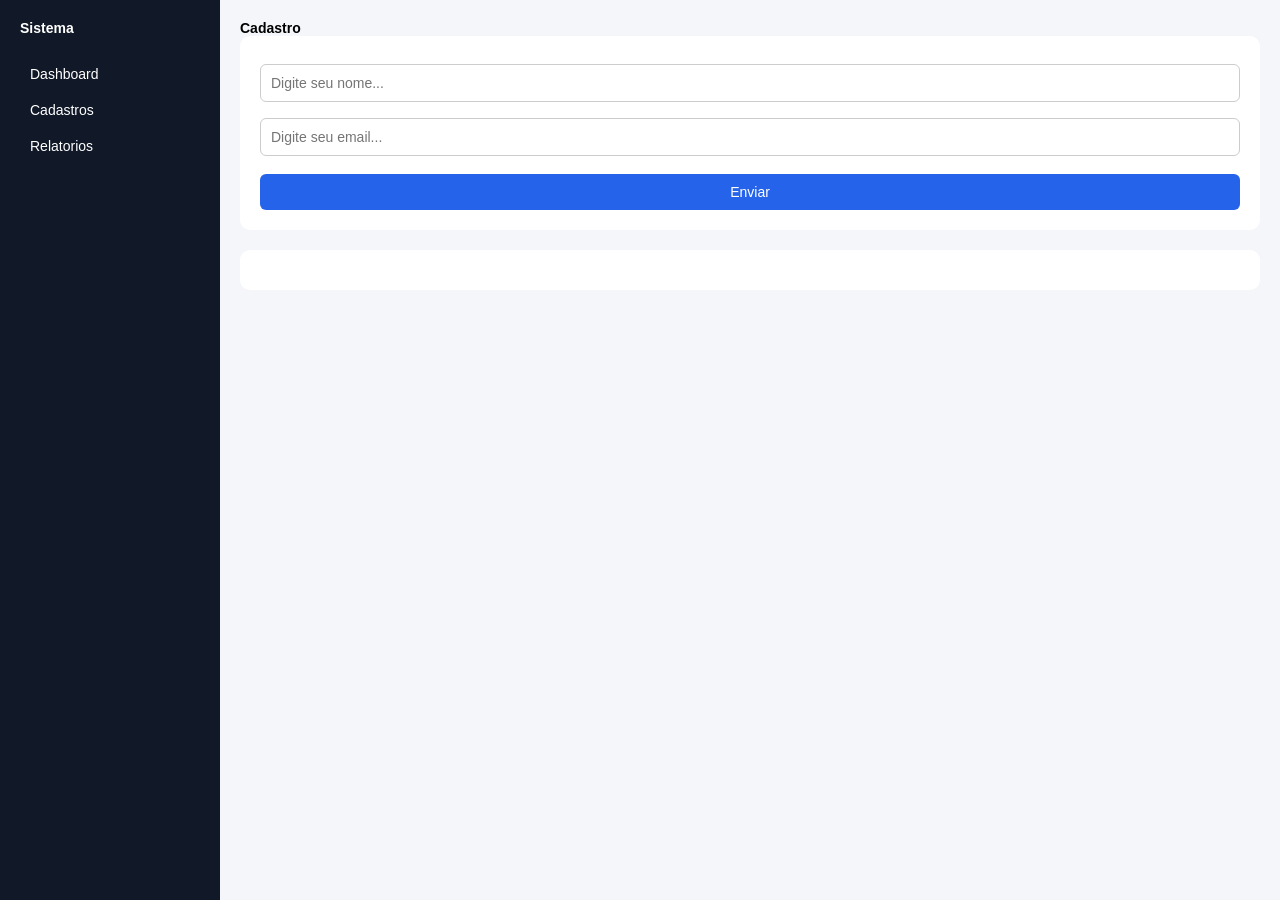
<file: Atividade/index.html>
<!DOCTYPE html>
<html lang="pt-br">
<head>
    <meta charset="UTF-8" />
    <meta name="viewport" content="width=device-width, initial-scale=1.0">
    <title>Mini sistema</title>
    <link rel="stylesheet" href="css/estilos.css">
</head>

<body>

<div class="container">
    
    <!-- SIDEBAR -->
    <aside class="sidebar">
        <h2>Sistema</h2>
        <a href="#">Dashboard</a>
        <a href="#">Cadastros</a>
        <a href="#">Relatorios</a>
    </aside>

    <!-- CONTEÚDO -->
    <main class="content">
        <h1>Cadastro</h1>

        <!-- FORMULÁRIO -->
        <section class="card">
            <form onsubmit="cadastrar(event)">
                <input type="text" id="nome" placeholder="Digite seu nome..." />
                <input type="email" id="email" placeholder="Digite seu email..." />
                <button type="submit">Enviar</button>
            </form>
        </section>

        <!-- LISTA -->
        <section class="card">
            <ul id="lista"></ul>
        </section>

    </main>

</div>

<script src="js/script.js"></script>

</body>
</html>
</file>
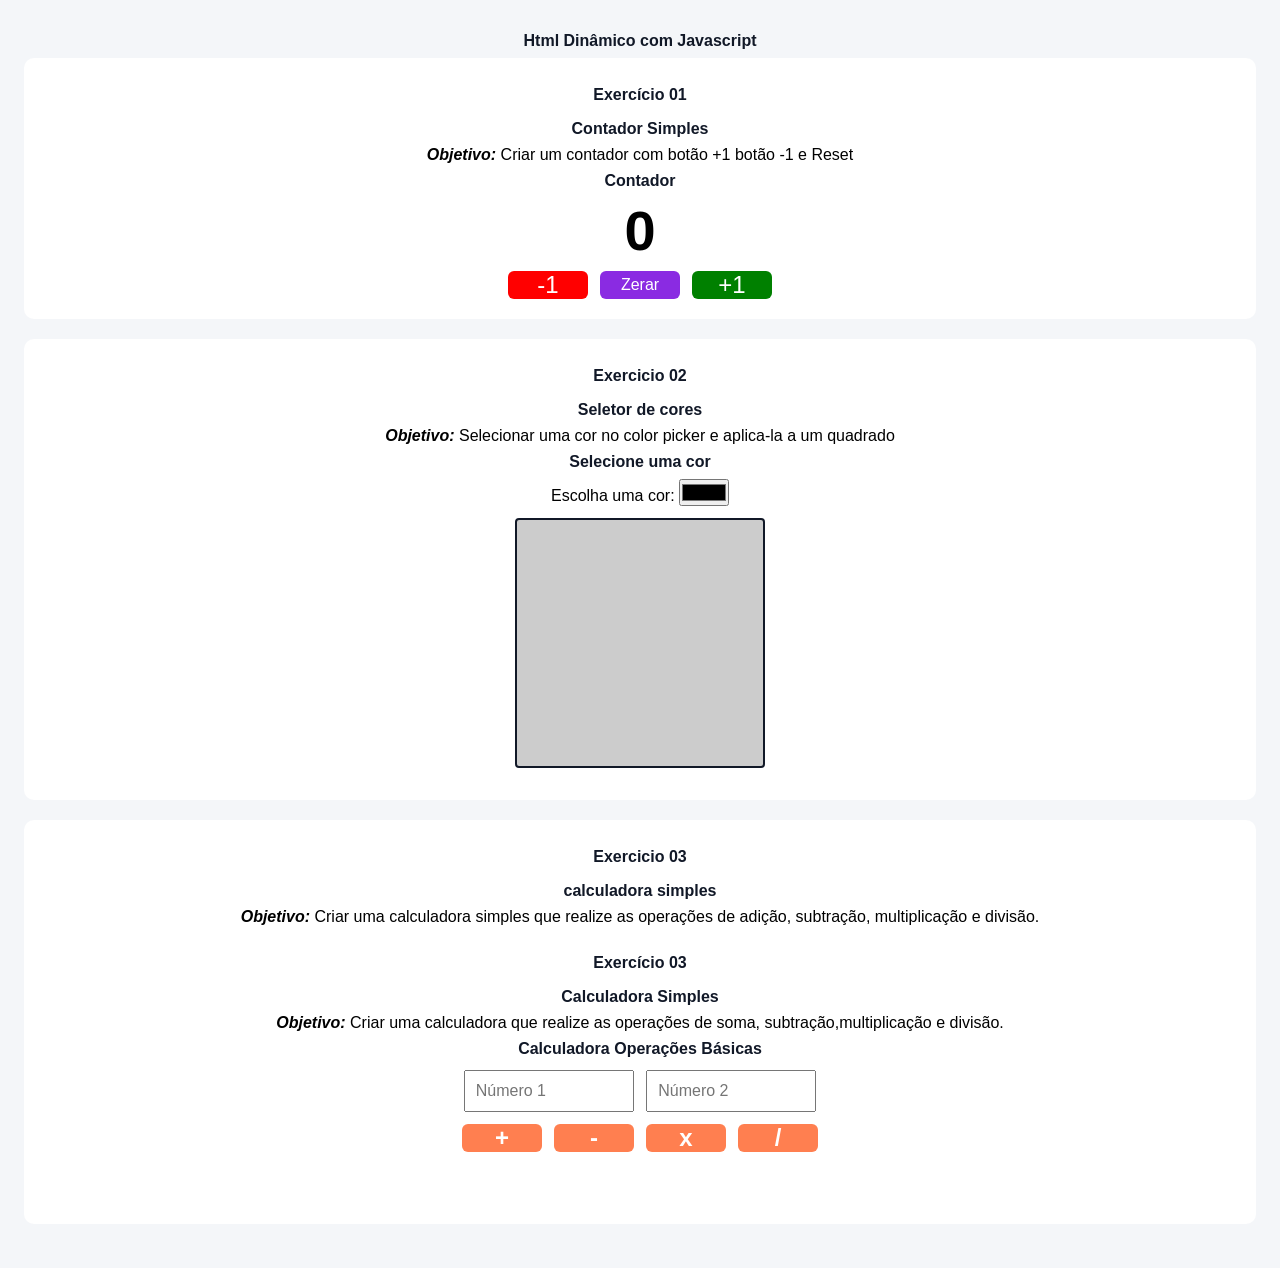
<file: Javascript/index.html>
<!doctype html>
<html lang="pt-br">
  <head>
    <meta charset="UTF-8" />
    <meta name="viewport" content="width=device-width, initial-scale=1.0" />
    <title>Javascript | Html Dinamico</title>
    <link rel="stylesheet" href="css/styles.css" />
  </head>
  <body>
    <h1>Html Dinâmico com Javascript</h1>

    <div class="card">
      <h2>Exercício 01</h2>
      <h3>Contador Simples</h3>
      <p>
        <span>Objetivo:</span>
        Criar um contador com botão +1 botão -1 e Reset
      </p>

      <div class="exercicio">
        <h3>Contador</h3>
        <p id="contador">0</p>
        <div class="grupo-botoes">
          <button id="btn-menos" onclick="diminuir()">-1</button>
          <button id="btn-zerar" onclick="zerar()">Zerar</button>
          <button id="btn-mais" onclick="adicionar()" >+1</button>
        </div>
      </div>
    </div>

    <div class="card">
      <h2>Exercicio 02</h2>
      <h3>Seletor de cores</h3>
           <span>Objetivo:</span>
        Selecionar uma cor no color picker e aplica-la a um quadrado
      </p>

      <div class="exercicio"></div>
      <h3>Selecione uma cor</h3>
      <p>
    
      <label>Escolha uma cor:</label>
        <input type="color" id="color-picker" placeholder="Selecione uma cor.." oninput="mudarcor()"/>
        <div id="quadrado"></div>
    </div>
   

        <div class="card">
      <h2>Exercicio 03</h2>
      <h3>calculadora simples</h3>

     <span>Objetivo:</span>
        Criar uma calculadora simples que realize as operações de adição, subtração, multiplicação e divisão.
      </p>

 <div class="card">
      <h2>Exercício 03</h2>
      <h3>Calculadora Simples</h3>
      <p>
        <span>Objetivo:</span>
        Criar uma calculadora que realize as operações de soma,
        subtração,multiplicação e divisão.
      </p>
      <div class="exercicio">
        <h3>Calculadora Operações Básicas</h3>
        <input type="number" id="num1" placeholder="Número 1" />
        <input type="number" id="num2" placeholder="Número 2" />
        <div class="grupo-botoes">
          <button id="btn-soma" onclick="somar()">+</button>
          <button id="btn-subtracao" onclick="subtrair()">-</button>
          <button id="btn-multiplicacao" onclick="multiplicar()">x</button>
          <button id="btn-divisao" onclick="dividir()">/</button>
        </div>
        <p id="resultado"></p>
      </div>
    </div>

    <script src="js/scripts.js"></script>
  </body>
</html>
</file>
<file: Atividade/css/estilos.css>
* {
  margin: 0;
  padding: 0;
  box-sizing: border-box;
  font-size: 14px;
  font-family: "Segoe UI", Tahoma, Geneva, Verdana, sans-serif;
}

body {
  background-color: #f4f6f9;
}

/* LAYOUT */
.container {
  display: flex;
}

/* SIDEBAR */
.sidebar {
  width: 220px;
  height: 100dvh;
  background-color: #111827;
  color: white;
  padding: 20px;
  position: fixed;
}

.sidebar h2 {
  margin-bottom: 20px;
}

.sidebar a {
  display: block;
  color: white;
  text-decoration: none;
  padding: 10px;
  border-radius: 6px;
  transition: 0.3s;
}

.sidebar a:hover {
  background-color: #2563eb;
}

/* CONTEÚDO */
.content {
  margin-left: 220px;
  padding: 20px;
  width: 100%;
}

/* HEADER */
.topbar {
  background-color: white;
  padding: 15px;
  border-radius: 10px;
  margin-bottom: 20px;
}

/* CARD */
.card {
  background-color: white;
  padding: 20px;
  border-radius: 10px;
  margin-bottom: 20px;
}

/* FORMULÁRIO */
input {
  width: 100%;
  padding: 10px;
  margin: 8px 0;
  border: 1px solid #ccc;
  border-radius: 6px;
}
/* BOTÃO */
button {
  background-color: #2563eb;
  color: white;
  padding: 10px;
  width: 100%;
  border-radius: 6px;
  cursor: pointer;
  transition: 0.3s;
  border: none;
  margin-top: 10px;
}
button:hover {
  background-color: #1d4ed8;
  transform: scale(1.02);
}

/* LISTA  */
ul {
  list-style: none;
}

li {
  background-color: #f1f5f9;
  padding: 10px;
  margin-top: 8px;
  border-radius: 6px;
  transition: 0.5s;
}
li:hover {
  background-color: #e2e8f0;
  transform: translateX(5px);
}
</file>
<file: Javascript/css/styles.css>
* {
  margin: 0;
  padding: 0;
  box-sizing: border-box;
  font-size: 16px;
  font-family: "Segoe UI", Tahoma, Geneva, Verdana, sans-serif;
}

body {
  background-color: #f4f6f9;
  text-align: center;
  padding: 24px;
}

h1,
h2,
h3 {
  color: #111827;
  padding: 8px;
}

/* LAYOUT */
.container {
  display: flex;
}

/* CARD */
.card {
  background-color: white;
  padding: 20px;
  border-radius: 10px;
  margin-bottom: 20px;
}

/* EXERCICIO 01 */
.exercicio-01 {
  background-color: #ccc;
  width: 500px;
  margin: 8px auto;
  padding: 20px;
  border-radius: 10px;
}

#contador {
  font-size: 56px;
  font-weight: bold;
  margin-bottom: 8px;
}

.grupo-botoes {
  display: flex;
  justify-content: center;
  gap: 12px;
}

button {
  width: 80px;
  color: white;
  border-radius: 6px;
  cursor: pointer;
  transition: 0.3s;
  border: none;
  font-size: 24px;
}
#btn-menos {
  background-color: red;
}
#btn-mais {
  background-color: green;
}
#btn-zerar {
  background-color: blueviolet;
  font-size: 16px;
}
/* EXERCICIO 02 */
#quadrado {
  width: 250px;
  height: 250px;
  background-color: #ccc;
  margin: 12px auto;
  border-radius: 4px;
  border: 2px solid#111827;
}
span {
    font-weight: bold;
    font-style: italic;
}

/* EXERCICIO 03 */

#num1,
#num2 {
  padding: 10px;
  width: 170px;
  margin: 4px;
  margin-bottom: 12px;
}

#btn-soma,
#btn-subtracao,
#btn-multiplicacao,
#btn-divisao {
  background-color: coral;
  font-weight: bolder;
}

#resultado {
  font-size: 32px;
  font-weight: bold;
  margin: 12px auto;
}
</file>
